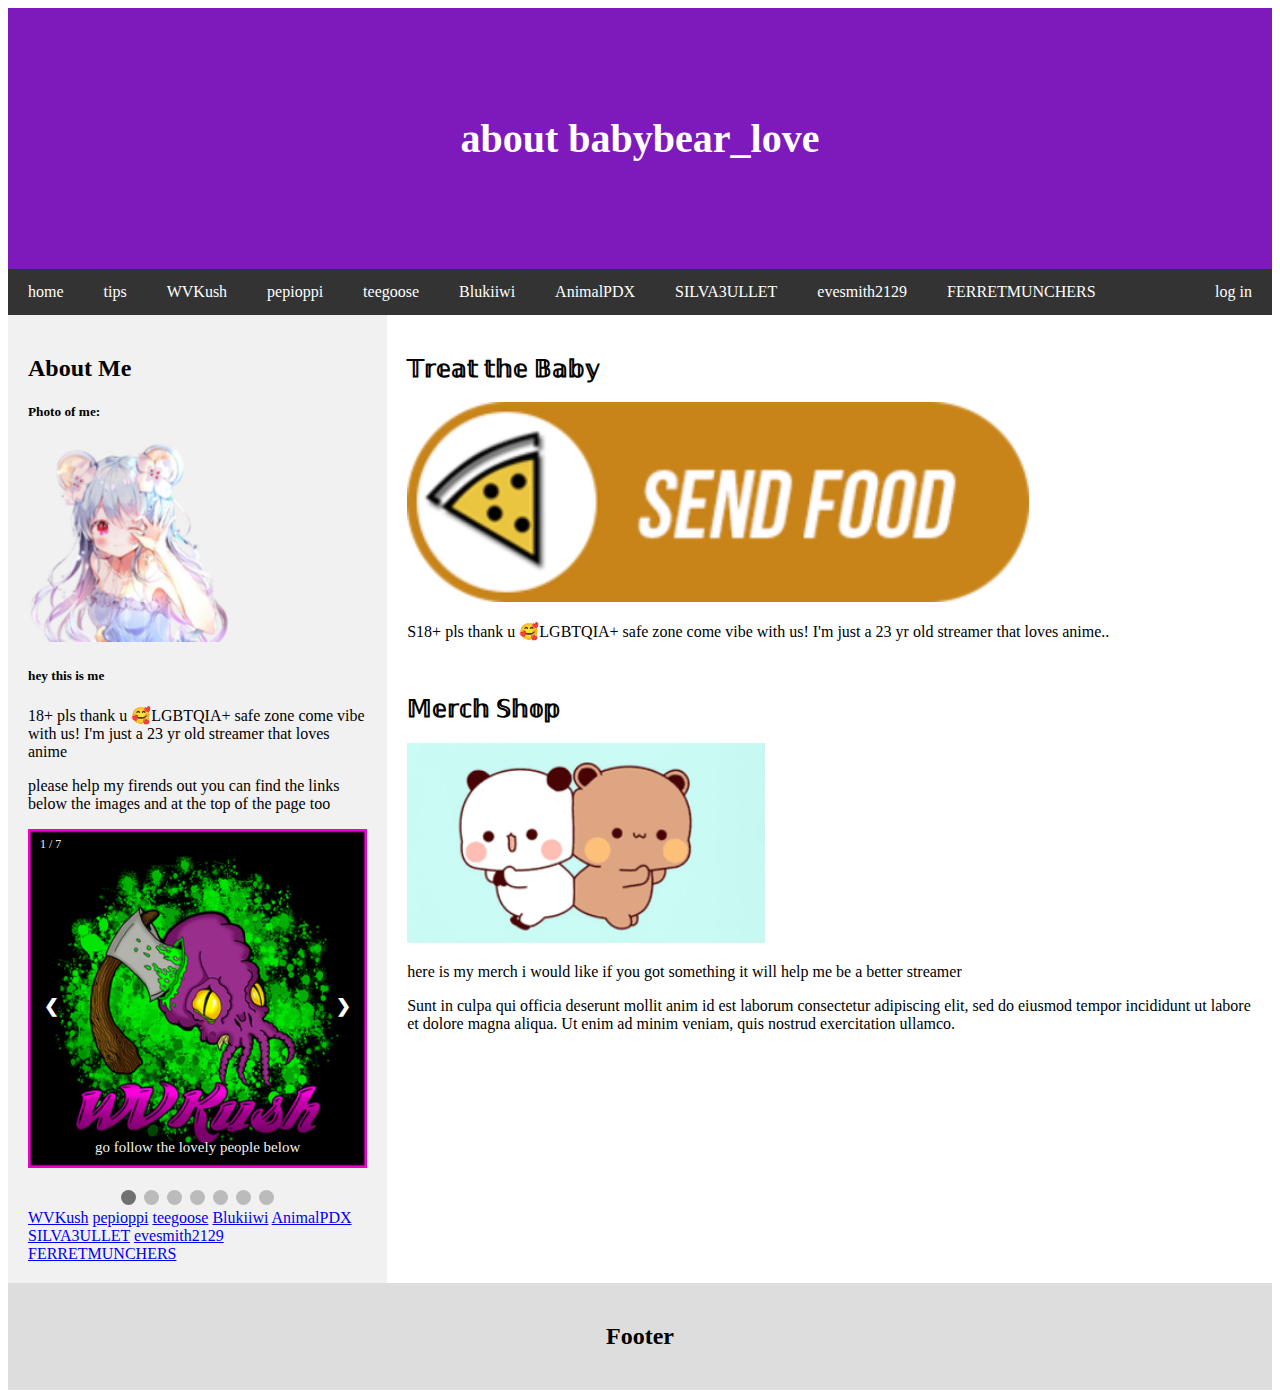
<file: babybear_love/aboutme.html>
<!DOCTYPE html>
<html lang="en">
<head>
<title>about me</title>
<meta charset="UTF-8">
<meta name="viewport" content="width=device-width, initial-scale=1">
<link rel="stylesheet" href="main.css">
</head>
<body>

<div class="header">
  <h1>about babybear_love</h1>
</div>

<div class="navbar">
  <a href="babybear_love.html">home</a>
  <a href="https://streamelements.com/babybear_love/tip">tips</a>
  <a href="https://www.twitch.tv/wvkush">WVKush</a>
  <a href="https://www.twitch.tv/pepioppi">pepioppi</a>
  <a href="https://www.twitch.tv/teegoose_">teegoose</a>
  <a href="https://www.twitch.tv/Blukiiwi">Blukiiwi</a>
  <a href="https://www.twitch.tv/AnimalPDX">AnimalPDX</a>
  <a href="https://www.twitch.tv/SILVA3ULLET">SILVA3ULLET</a>
  <a href="https://www.twitch.tv/evesmith2129">evesmith2129</a>
  <a href="https://www.twitch.tv/FERRETMUNCHERS">FERRETMUNCHERS</a>
  <a href="login.html" class="right">log in</a>
</div>

<div class="row">
  <div class="side">
    <h2>About Me</h2>
    <h5>Photo of me:</h5>
    <img src="babybear_love.png" style="height:200px;"><h5>hey this is me </h5></img>
    <p>18+ pls thank u 🥰LGBTQIA+ safe zone come vibe with us! I'm just a 23 yr old streamer that loves anime</p>
    <p>please help my firends out you can find the links below the images and at the top of the page too</p>

    <section>
            <div class="slideshow-container">

              <div class="mySlides fade">
                <div class="numbertext">1 / 7</div>
                <img src="d854259e-38e3-477f-bb51-47963b8b8fb9-profile_image-300x300.png" style="width:100%">
                <div class="text">go follow the lovely people below</div>
            </div>
    
            <div class="mySlides fade">
            <div class="numbertext">2 / 7</div>
            <img src="pepioppi.png" style="width:100%">
            <div class="text">go follow the lovely people below</div>
            </div>
        
            <div class="mySlides fade">
            <div class="numbertext">3 / 7</div>
            <img src="7505e26e-8205-49ab-98c5-4f95c8a1f255-profile_image-300x300.jpeg" style="width:100%">
            <div class="text">go follow the lovely people below</div>
            </div>
            <div class="mySlides fade">
                <div class="numbertext">4 / 7</div>
                <img src="aba4b3a0-c50f-4f08-8c13-d11cc10816c7-profile_image-300x300.png" style="width:100%">
                <div class="text">go follow the lovely people below</div>
            </div>
    
            <div class="mySlides fade">
            <div class="numbertext">5 / 7</div>
            <img src="4efd777f-ddc7-4e91-bd9e-1525a28f5f9b-profile_image-300x300.png" style="width:100%">
            <div class="text">go follow the lovely people below</div>
            </div>
        
            <div class="mySlides fade">
            <div class="numbertext">6 / 7</div>
            <img src="babybear_love.png" style="width:100%">
            <div class="text">go follow the lovely people below</div>
            </div>
            
            <div class="mySlides fade">
                <div class="numbertext">7 / 7</div>
                <img src="evesmith2129.png" style="width:100%">
                <div class="text">go follow the lovely people below</div>
            </div>

            <a class="prev" onclick="plusSlides(-1)">&#10094;</a>
            <a class="next" onclick="plusSlides(1)">&#10095;</a>
        </div>
        <br>
    

        <div style="text-align:center">
            <span class="dot" onclick="currentSlide(1)"></span>
            <span class="dot" onclick="currentSlide(2)"></span>
            <span class="dot" onclick="currentSlide(3)"></span>
            <span class="dot" onclick="currentSlide(4)"></span>
            <span class="dot" onclick="currentSlide(5)"></span>
            <span class="dot" onclick="currentSlide(6)"></span>
            <span class="dot" onclick="currentSlide(7)"></span>
        </div> 
    </section>
  <div class="links">
    <a href="https://www.twitch.tv/wvkush">WVKush</a>
    <a href="https://www.twitch.tv/pepioppi">pepioppi</a>
    <a href="https://www.twitch.tv/teegoose_">teegoose</a>
    <a href="https://www.twitch.tv/Blukiiwi">Blukiiwi</a>
    <a href="https://www.twitch.tv/AnimalPDX">AnimalPDX</a>
    <a href="https://www.twitch.tv/SILVA3ULLET">SILVA3ULLET</a>
    <a href="https://www.twitch.tv/evesmith2129">evesmith2129</a>
    <a href="https://www.twitch.tv/FERRETMUNCHERS">FERRETMUNCHERS</a>
  </div>
</div>
  <div class="main">
    <h2>𝕋𝕣𝕖𝕒𝕥 𝕥𝕙𝕖 𝔹𝕒𝕓𝕪 </h2>
    <img src="panel-484925214-image-3f93f822-a35e-4dc8-8afc-174aee812442.png" style="height:200px;"></img>
    <p>S18+ pls thank u 🥰LGBTQIA+ safe zone come vibe with us! I'm just a 23 yr old streamer that loves anime..</p>
    <br>
    <h2>𝕄𝕖𝕣𝕔𝕙 𝕊𝕙𝕠𝕡</h2>
    <img src="panel-484925214-image-71d92228-ef38-4153-aced-b78d7ee85e9a.png" style="height:200px;"></img><p>here is my merch i would like if you got something it will help me be a better streamer</p>
    <p>Sunt in culpa qui officia deserunt mollit anim id est laborum consectetur adipiscing elit, sed do eiusmod tempor incididunt ut labore et dolore magna aliqua. Ut enim ad minim veniam, quis nostrud exercitation ullamco.</p>
  </div>
</div>
<script>
    let slideIndex = 1;
    showSlides(slideIndex);

    function plusSlides(n) {
    showSlides(slideIndex += n);
    }

    function currentSlide(n) {
    showSlides(slideIndex = n);
    }

    function showSlides(n) {
    let i;
    let slides = document.getElementsByClassName("mySlides");
    let dots = document.getElementsByClassName("dot");
    if (n > slides.length) {slideIndex = 1}    
    if (n < 1) {slideIndex = slides.length}
    for (i = 0; i < slides.length; i++) {
        slides[i].style.display = "none";  
    }
    for (i = 0; i < dots.length; i++) {
        dots[i].className = dots[i].className.replace(" active", "");
    }
    slides[slideIndex-1].style.display = "block";  
    dots[slideIndex-1].className += " active";
    }
</script>
<div class="footer">
  <h2>Footer</h2>
</div>

</body>
</html>
</file>
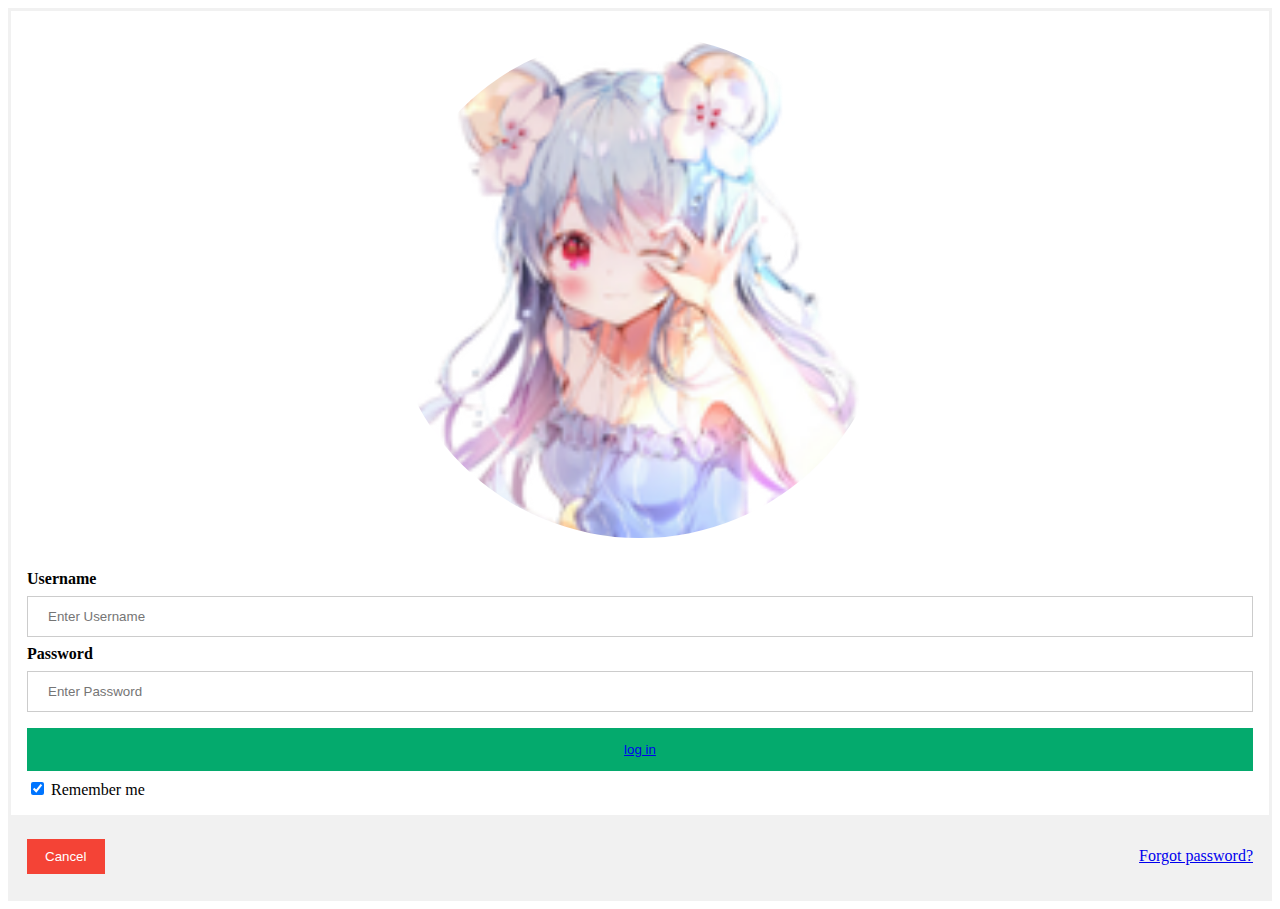
<file: babybear_love/login.html>
<!DOCTYPE html>
<html lang="en">
<head>
    <meta charset="UTF-8">
    <meta name="viewport" content="width=device-width, initial-scale=1.0">
    <link rel="stylesheet" href="main.css">
    <title>log in</title>
</head>
<body>
    <form action="action_page.php" method="post">
        <div class="imgcontainer">
          <img src="babybear_love.png" alt="Avatar" class="avatar">
        </div>
      
        <div class="container">
          <label for="uname"><b>Username</b></label>
          <input type="text" placeholder="Enter Username" name="uname" required>
      
          <label for="psw"><b>Password</b></label>
          <input type="password" placeholder="Enter Password" name="psw" required>
      
          <button type="submit"><a href="babybear_love.html">log in</a></button>
          <label>
            <input type="checkbox" checked="checked" name="remember"> Remember me
          </label>
        </div>
      
        <div class="container" style="background-color:#f1f1f1">
          <button type="button" class="cancelbtn">Cancel</button>
          <span class="psw"><a href="forgotenpassword.html">Forgot password?</a></span>
        </div>
      </form> 
</body>
</html>
</file>
<file: babybear_love/main.css>
.home_page {
  box-sizing: border-box;
}


.main_body {
  font-family: Arial, Helvetica, sans-serif;
  margin: 0;
}

.header {
  padding: 80px;
  text-align: center;
  background: #7e1abc;
  color: white;
}

.header h1 {
  font-size: 40px;
}

.navbar {
  overflow: hidden;
  background-color: #333;
}

.navbar a {
  float: left;
  display: block;
  color: white;
  text-align: center;
  padding: 14px 20px;
  text-decoration: none;
}

.navbar a.right {
  float: right;
}

.navbar a:hover {
  background-color: #ddd;
  color: black;
}

.row {  
  display: -ms-flexbox;
  display: flex;
  -ms-flex-wrap: wrap; 
  flex-wrap: wrap;
}

.side {
  -ms-flex: 30%;
  flex: 30%;
  background-color: #f1f1f1;
  padding: 20px;
}

.main {   
  -ms-flex: 70%;
  flex: 70%;
  background-color: white;
  padding: 20px;
}

.fakeimg {
  background-color: #aaa;
  width: 100%;
  padding: 20px;
}

/* Footer */
.footer {
  padding: 20px;
  text-align: center;
  background: #ddd;
}

@media screen and (max-width: 700px) {
  .row {   
    flex-direction: column;
  }
}

@media screen and (max-width: 400px) {
  .navbar a {
    float: none;
    width: 100%;
  }
}
/*=======================================================================================================================================================================*/
* {box-sizing:border-box}

.slideshow-container {
  max-width: 1000px;
  position: relative;
  margin: auto;
}

.mySlides {
  display: none;
}

.prev, .next {
  cursor: pointer;
  position: absolute;
  top: 50%;
  width: auto;
  margin-top: -22px;
  padding: 16px;
  color: white;
  font-weight: bold;
  font-size: 18px;
  transition: 0.6s ease;
  border-radius: 0 3px 3px 0;
  user-select: none;
}
.next{
  right: 0;
  border-radius: 3px 0 0 3px;
}

.prev:hover, .next:hover {
  background-color: rgba(0,0,0,0.8);
}


.text {
  color: #f2f2f2;
  font-size: 15px;
  padding: 8px 12px;
  position: absolute;
  bottom: 8px;
  width: 100%;
  text-align: center;
}

.numbertext {
  color: #f2f2f2;
  font-size: 12px;
  padding: 8px 12px;
  position: absolute;
  top: 0;
}

.dot {
  cursor: pointer;
  height: 15px;
  width: 15px;
  margin: 0 2px;
  background-color: #bbb;
  border-radius: 50%;
  display: inline-block;
  transition: background-color 0.6s ease;
}

.active, .dot:hover {
  background-color: #717171;
}


.fade {
  animation-name: fade;
  animation-duration: 1.5s;
}

@keyframes fade {
  from {opacity: .4}
  to {opacity: 1}
}

/*=======================================================================================================================================================================*/

 /* Bordered form */
 form {
  border: 3px solid #f1f1f1;
}

/* Full-width inputs */
input[type=text], input[type=password] {
  width: 100%;
  padding: 12px 20px;
  margin: 8px 0;
  display: inline-block;
  border: 1px solid #ccc;
  box-sizing: border-box;
}

/* Set a style for all buttons */
button {
  background-color: #04AA6D;
  color: white;
  padding: 14px 20px;
  margin: 8px 0;
  border: none;
  cursor: pointer;
  width: 100%;
}

/* Add a hover effect for buttons */
button:hover {
  opacity: 0.8;
}

/* Extra style for the cancel button (red) */
.cancelbtn {
  width: auto;
  padding: 10px 18px;
  background-color: #f44336;
}

/* Center the avatar image inside this container */
.imgcontainer {
  text-align: center;
  margin: 24px 0 12px 0;
}

/* Avatar image */
img.avatar {
  width: 40%;
  border-radius: 50%;
}

/* Add padding to containers */
.container {
  padding: 16px;
}

/* The "Forgot password" text */
span.psw {
  float: right;
  padding-top: 16px;
}

/* Change styles for span and cancel button on extra small screens */
@media screen and (max-width: 300px) {
  span.psw {
    display: block;
    float: none;
  }
  .cancelbtn {
    width: 100%;
  }
}
</file>
